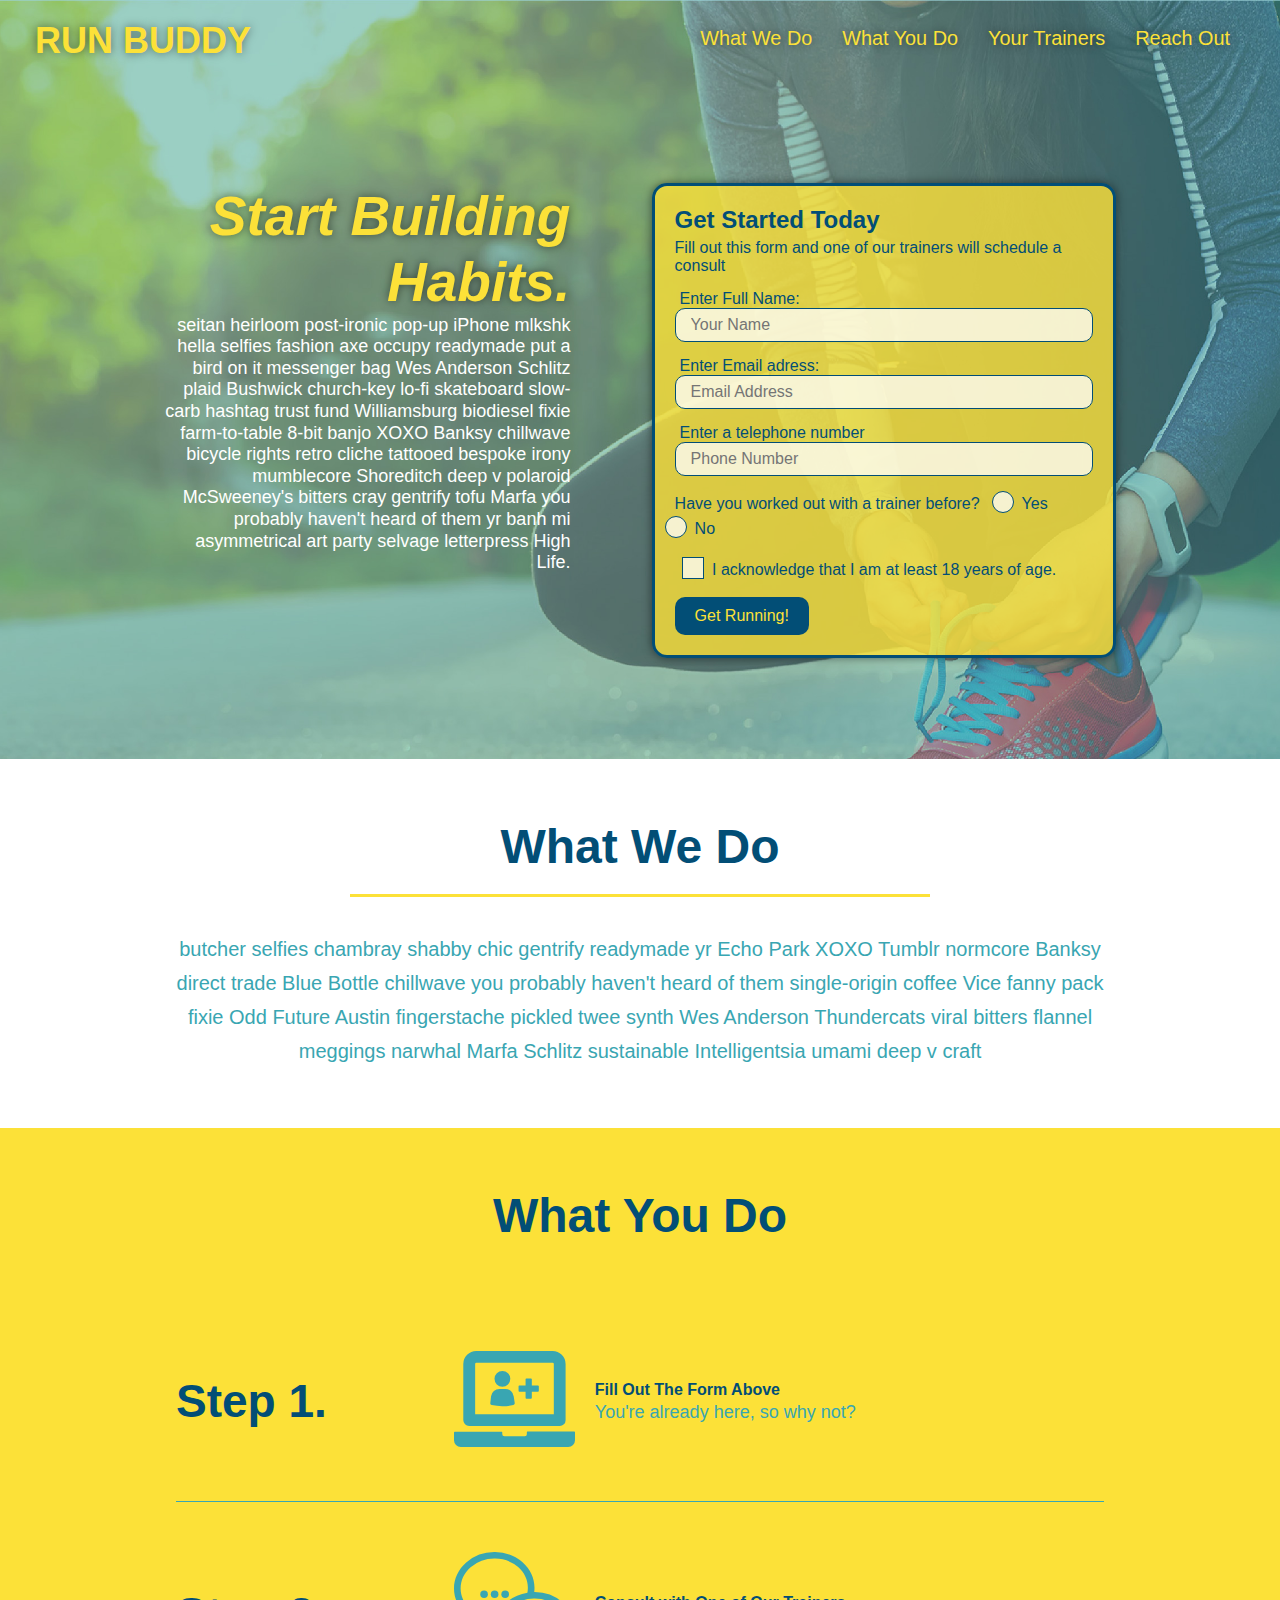
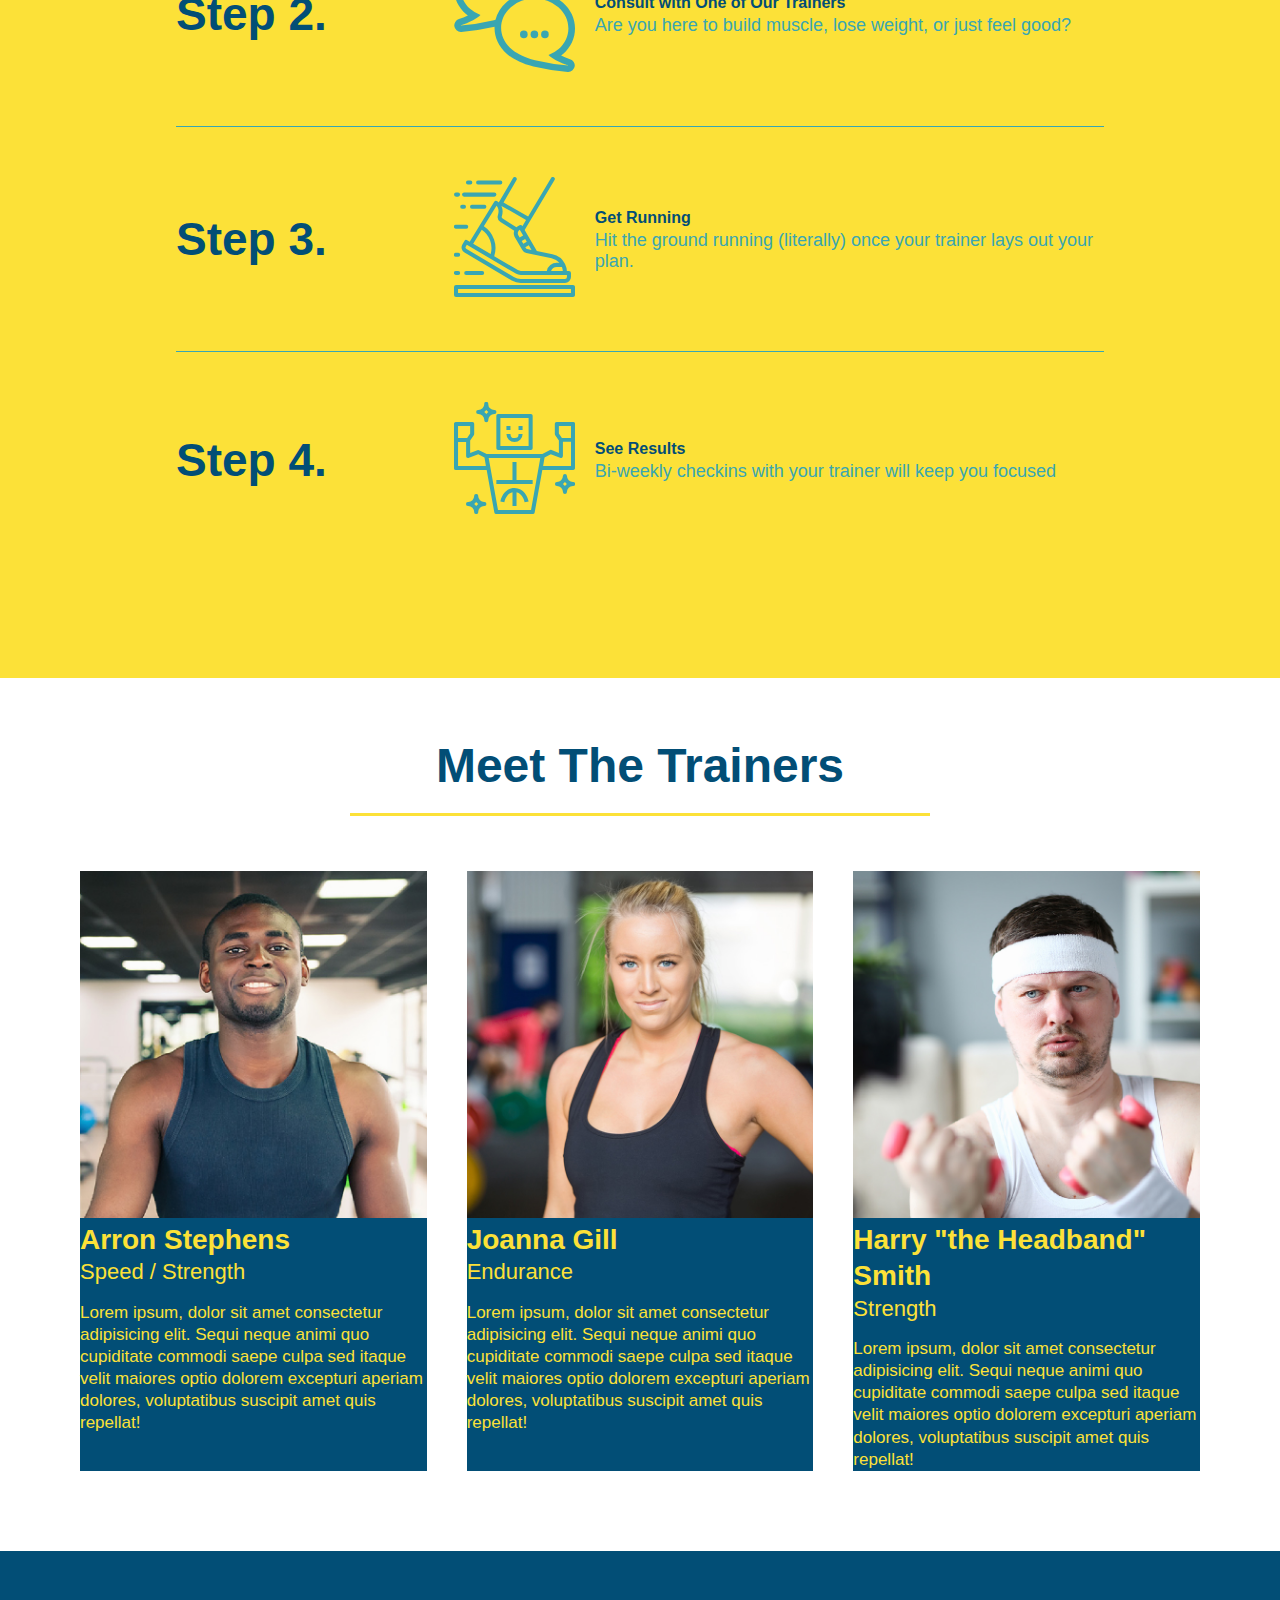
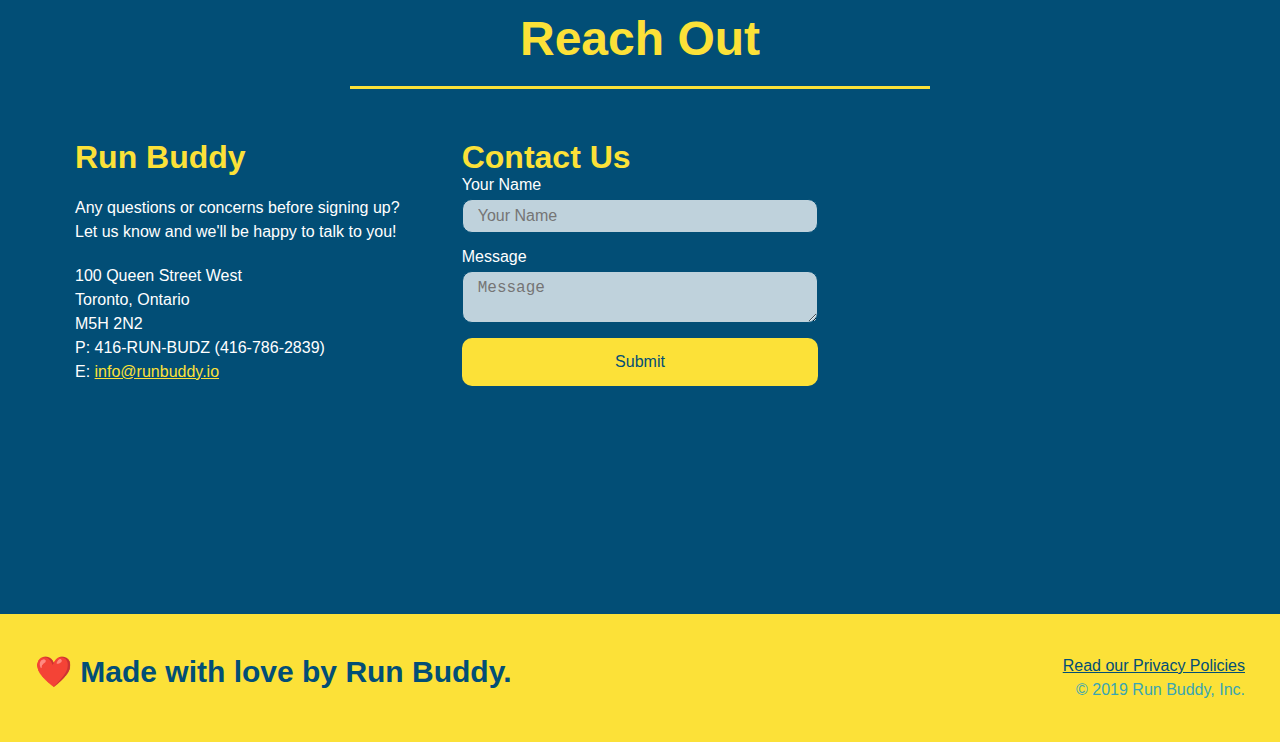
<file: index.html>
<!DOCTYPE html>
<html lang="en">
    <head>
        <meta charset="UTF-8" />
        <meta name="viewport" content="width=device-width, initial-scale=1.0" />

        <title>RunBuddy</title>
        <link rel="stylesheet" href="./assets/css/style.css"/>
    </head>
    <body>
        <!-- navigation -->
        <header>
            <h1>
                <a href="/">RUN BUDDY</a>
            </h1>
            <nav>
                <!--Unordered list element-->
                <ul>
                    <!-- List Item Element-->
                    <li>
                        <!-- Anchor Element-->
                        <a href="#what-we-do">What We Do</a>
                    </li>
                    <li>
                        <a href="#what-you-do">What You Do</a>
                    </li>
                    <li>
                        <a href="#your-trainers">Your Trainers</a>
                    </li>
                    <li>
                        <a href="#reach-out">Reach Out</a>
                    </li>
                </ul>
            </nav>
        </header>
        <section class="hero">
            <div class="hero-cta">
                <h2>Start Building Habits.</h2>
                <p> 
                    seitan heirloom post-ironic pop-up iPhone mlkshk hella selfies fashion axe occupy readymade put a bird on it messenger bag Wes Anderson Schlitz plaid Bushwick church-key lo-fi skateboard slow-carb hashtag trust fund Williamsburg biodiesel fixie farm-to-table 8-bit banjo XOXO Banksy chillwave bicycle rights retro cliche tattooed bespoke irony mumblecore Shoreditch deep v polaroid McSweeney's bitters cray gentrify tofu Marfa you probably haven't heard of them yr banh mi asymmetrical art party selvage letterpress High Life.

                </p>
            </div>

            <div class="hero-form">
                <h3>Get Started Today</h3>
                <p>Fill out this form and one of our trainers will schedule a consult</p>
            <form>
                <!-- Name, e-mail, phone -->
                <label for="name">Enter Full Name:</label>
                <input type="text" placeholder="Your Name" name="name" id="name"class="form-input"/>
                <label for="email">Enter Email adress:</label>
                <input type="email" placeholder="Email Address" name="email" id="email"class="form-input"/>
                <label for="phone"> Enter a telephone number</label>
                <input type="tel" placeholder="Phone Number" name="phone" id="phone"class="form-input"/>
                <p>
                    <p>
                        <!-- Trainer Confirm -->
                        Have you worked out with a trainer before?
                        <span class="radio-wrapper">
                          <input type="radio" name="trainer-confirm" id="trainer-yes" />
                          <label for="trainer-yes">Yes</label>
                        </span>
                        <span class="radio-wrapper">
                          <input type="radio" name="trainer-confirm" id="trainer-no" />
                          <label for="trainer-no">No</label>
                        </span>
                      </p>
                      <p>
                          <!-- Age Confirm -->
                        <span class="checkbox-wrapper">
                          <input type="checkbox" name="age-confirm" id="checkbox" />
                          <label for="checkbox">I acknowledge that I am at least 18 years of age.</label>
                        </span>
                      </p>
                <button type="submit">
                    Get Running!
                </button>
            </form>
            </div>
        </section>
    
        <!-- "what we do" section -->
        <section id="what-we-do" class="intro">
            <div class="flex-row">
                <h2 class="section-title primary-border">What We Do</h2>
            </div>
            <div class="flex-row">
                <p>
                    butcher selfies chambray shabby chic gentrify readymade yr Echo Park XOXO Tumblr normcore Banksy direct trade Blue Bottle chillwave you probably haven't heard of them single-origin coffee Vice fanny pack fixie Odd Future Austin fingerstache pickled twee synth Wes Anderson Thundercats viral bitters flannel meggings narwhal Marfa Schlitz sustainable Intelligentsia umami deep v craft
                </p>
            </div>
        </section>
  
        <!-- "what you do" section -->
        <section id="what-you-do" class="steps">
            <div class="flex-row">
                <h2 class="section-title secondary-border">What You Do</h2>
            </div>
            <div class="step">
                <h3>Step 1.</h3>
                <div class="step-info">
                    <div class="step-img">
                        <img src="./assets/images/step-1.svg" alt="" />
                    </div>
                    <div class="step-text">
                        <h4>Fill Out The Form Above</h4>
                        <p>You're already here, so why not?</p>
                    </div>
                </div>
            </div>

            <div class="step">
                <h3>Step 2.</h3>
                <div class="step-info">
                    <div class="step-img">
                        <img src="./assets/images/step-2.svg" alt=""/>
                    </div>
                    <div class="step-text">
                        <h4>Consult with One of Our Trainers</h4>
                        <p>Are you here to build muscle, lose weight, or just feel good?</p>
                    </div>
                </div>               
            </div>

            <div class="step">
                <h3>Step 3.</h3>
                <div class="step-info">
                    <div class="step-img">
                        <img src="./assets/images/step-3.svg" alt=""/>
                    </div>
                    <div class="step-text">
                        <h4>Get Running</h4>
                        <p>Hit the ground running (literally) once your trainer lays out your plan.</p>
                    </div>
                </div>
            </div>

            <div class="step">
                <h3>Step 4.</h3>
                <div class="step-info">
                    <div class="step-img">
                        <img src="./assets/images/step-4.svg" alt=""/>
                    </div>
                    <div class="step-text">
                        <h4>See Results</h4>
                        <p>Bi-weekly checkins with your trainer will keep you focused</p>
                    </div>
                </div>                
            </div>
        </section>
  
        <!-- "meet the trainers" section -->
        <section id="your-trainers">
            <div class="flex-row">
                <h2 class="section-title primary-border">Meet The Trainers</h2>
            </div>

            <div class="trainers">
                <!-- Arron Stephens Trainer 1 -->
                <article class="trainer">
                    <img src="./assets/images/trainer-1.jpg" alt="Arron Stephens in his workout clothes, ready to pump iron"/>
                    <div class="trainer-bio">
                        <h3 class="trainer-name">Arron Stephens</h3>
                        <h4 class="trainer-role">Speed / Strength</h4>
                        <p>
                            Lorem ipsum, dolor sit amet consectetur adipisicing elit. Sequi neque animi quo cupiditate commodi saepe culpa sed
                            itaque velit maiores optio dolorem excepturi aperiam dolores, voluptatibus suscipit amet quis repellat!
                        </p>
                    </div>
                </article>

                <!-- Joanna Gill Trainer 2 -->
                <article class="trainer">
                    <img src="./assets/images/trainer-2.jpg" alt="Joanna Cooling off after a workout"/>
                    <div class="trainer-bio">
                        <h3 class="trainer-name">Joanna Gill</h3>
                        <h4 class="trainer-role">Endurance</h4>
                        <p>
                            Lorem ipsum, dolor sit amet consectetur adipisicing elit. Sequi neque animi quo cupiditate commodi saepe culpa sed
                            itaque velit maiores optio dolorem excepturi aperiam dolores, voluptatibus suscipit amet quis repellat!
                        </p>
                    </div>
                </article>

                <!-- Harry Smith Trainer 3 -->
                <article class="trainer">
                    <img src="./assets/images/trainer-3.jpg" alt="Harry Smith wearing a headband and lifting comically small pink weights"/>
                    <div class="trainer-bio">
                        <h3 class="trainer-name">Harry "the Headband" Smith</h3>
                        <h4 class="trainer-role">Strength</h4>
                        <p>
                            Lorem ipsum, dolor sit amet consectetur adipisicing elit. Sequi neque animi quo cupiditate commodi saepe culpa sed
                            itaque velit maiores optio dolorem excepturi aperiam dolores, voluptatibus suscipit amet quis repellat!
                        </p>
                    </div>

                </article>
            </div>
        </section>
  
        <!-- "reach out" section -->
        <section id="reach-out" class="contact">
            <div class="flex-row">
                <h2 class="section-title secondary-border">Reach Out</h2>
            </div>
            <div class="contact-info">
                <div>
                    <h3>Run Buddy</h3>
                    <p> 
                        Any questions or concerns before signing up?
                        <br/>
                        Let us know and we'll be happy to talk to you!                
                    </p>
                    <address>
                    100 Queen Street West <br/>
                    Toronto, Ontario <br/>
                    M5H 2N2<br/>
                    P: 416-RUN-BUDZ (416-786-2839)<br/>
                    E: <a href="mailto:info@runbuddy.io">info@runbuddy.io</a>
                    </address>
                </div>
                
                <div class="contact-form">
                    <h3>Contact Us</h3>
                    <form>
                        <label for="contact-name">Your Name</label>
                        <input type="text" id="contact-name" placeholder="Your Name"/>

                        <label for="contact-message"> Message</label>
                        <textarea id="contact-message" placeholder="Message"></textarea>

                        <button type="Submit">Submit</button>
                    </form>
                </div>
                
                <iframe src="https://www.google.com/maps/embed?pb=!1m18!1m12!1m3!1d6865.804736150949!2d-79.38920971362181!3d43.65409142838962!2m3!1f0!2f0!3f0!3m2!1i1024!2i768!4f13.1!3m3!1m2!1s0x882b34cc66e75af3%3A0x31c21a86913322e0!2sToronto%20City%20Hall!5e0!3m2!1sen!2sca!4v1613780163901!5m2!1sen!2sca"
                frameborder="0"
                style="border:0"
                allowfullscreen
                >
                </iframe>


            </div>


        </section>
  
        <!-- footer -->
        <footer>
            <h2>❤️ Made with love by Run Buddy.</h2>
            <div>
                <a href="./privacy-policy.html"> Read our Privacy Policies</a><br/>
                &copy; 2019 Run Buddy, Inc.
            </div>
        </footer>
    </body>
</html>
</file>
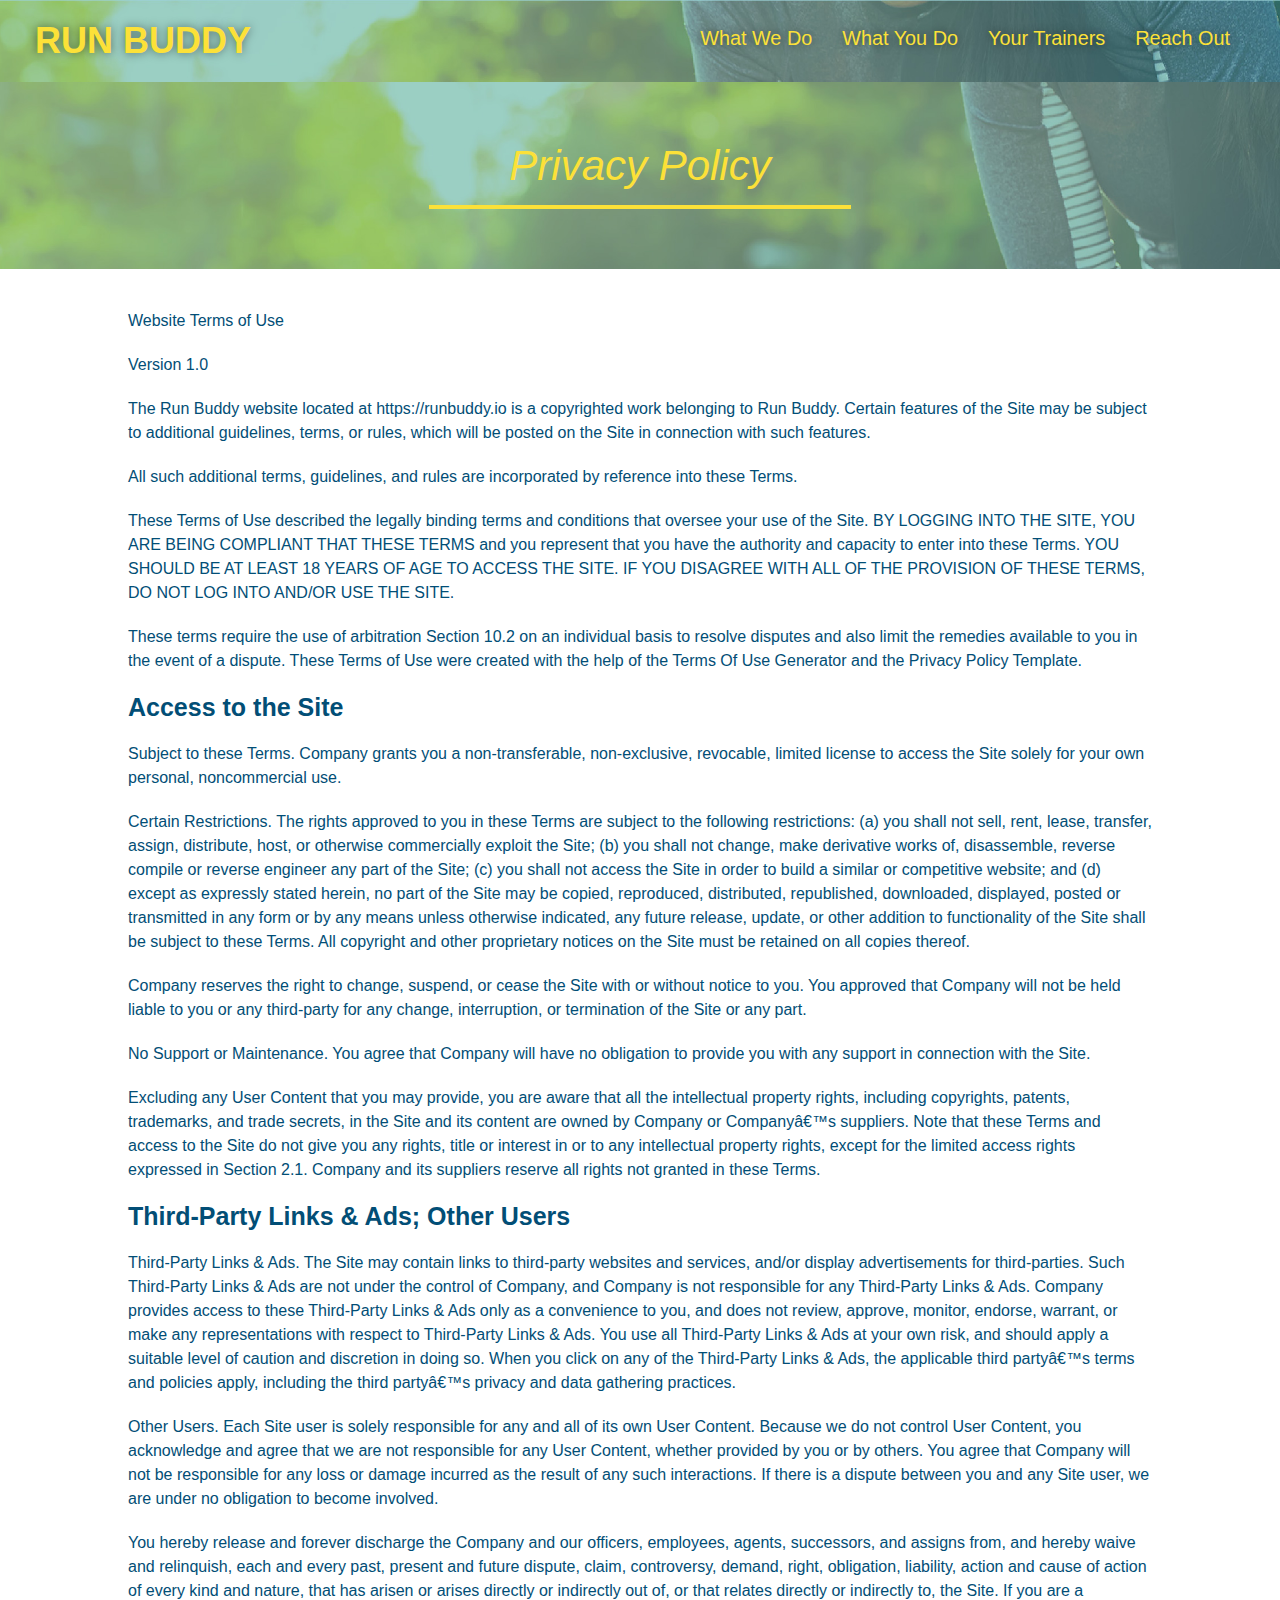
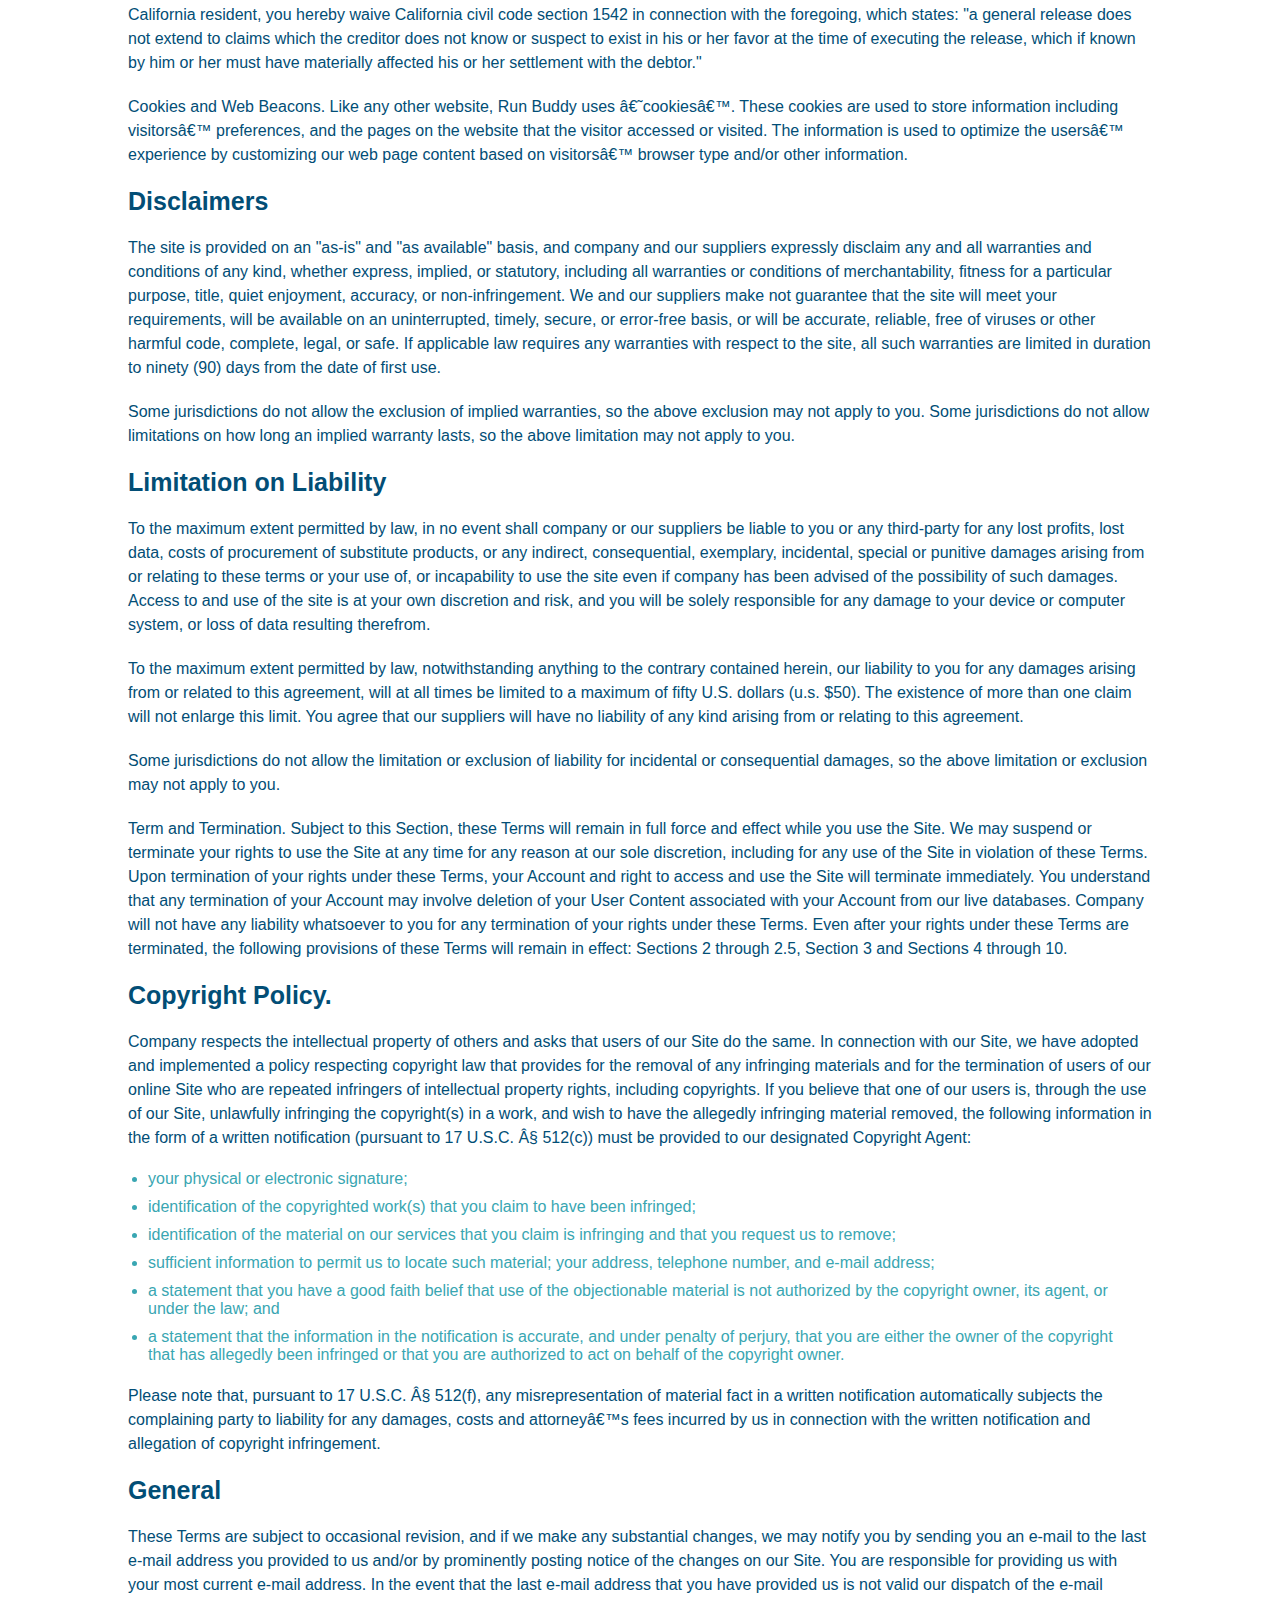
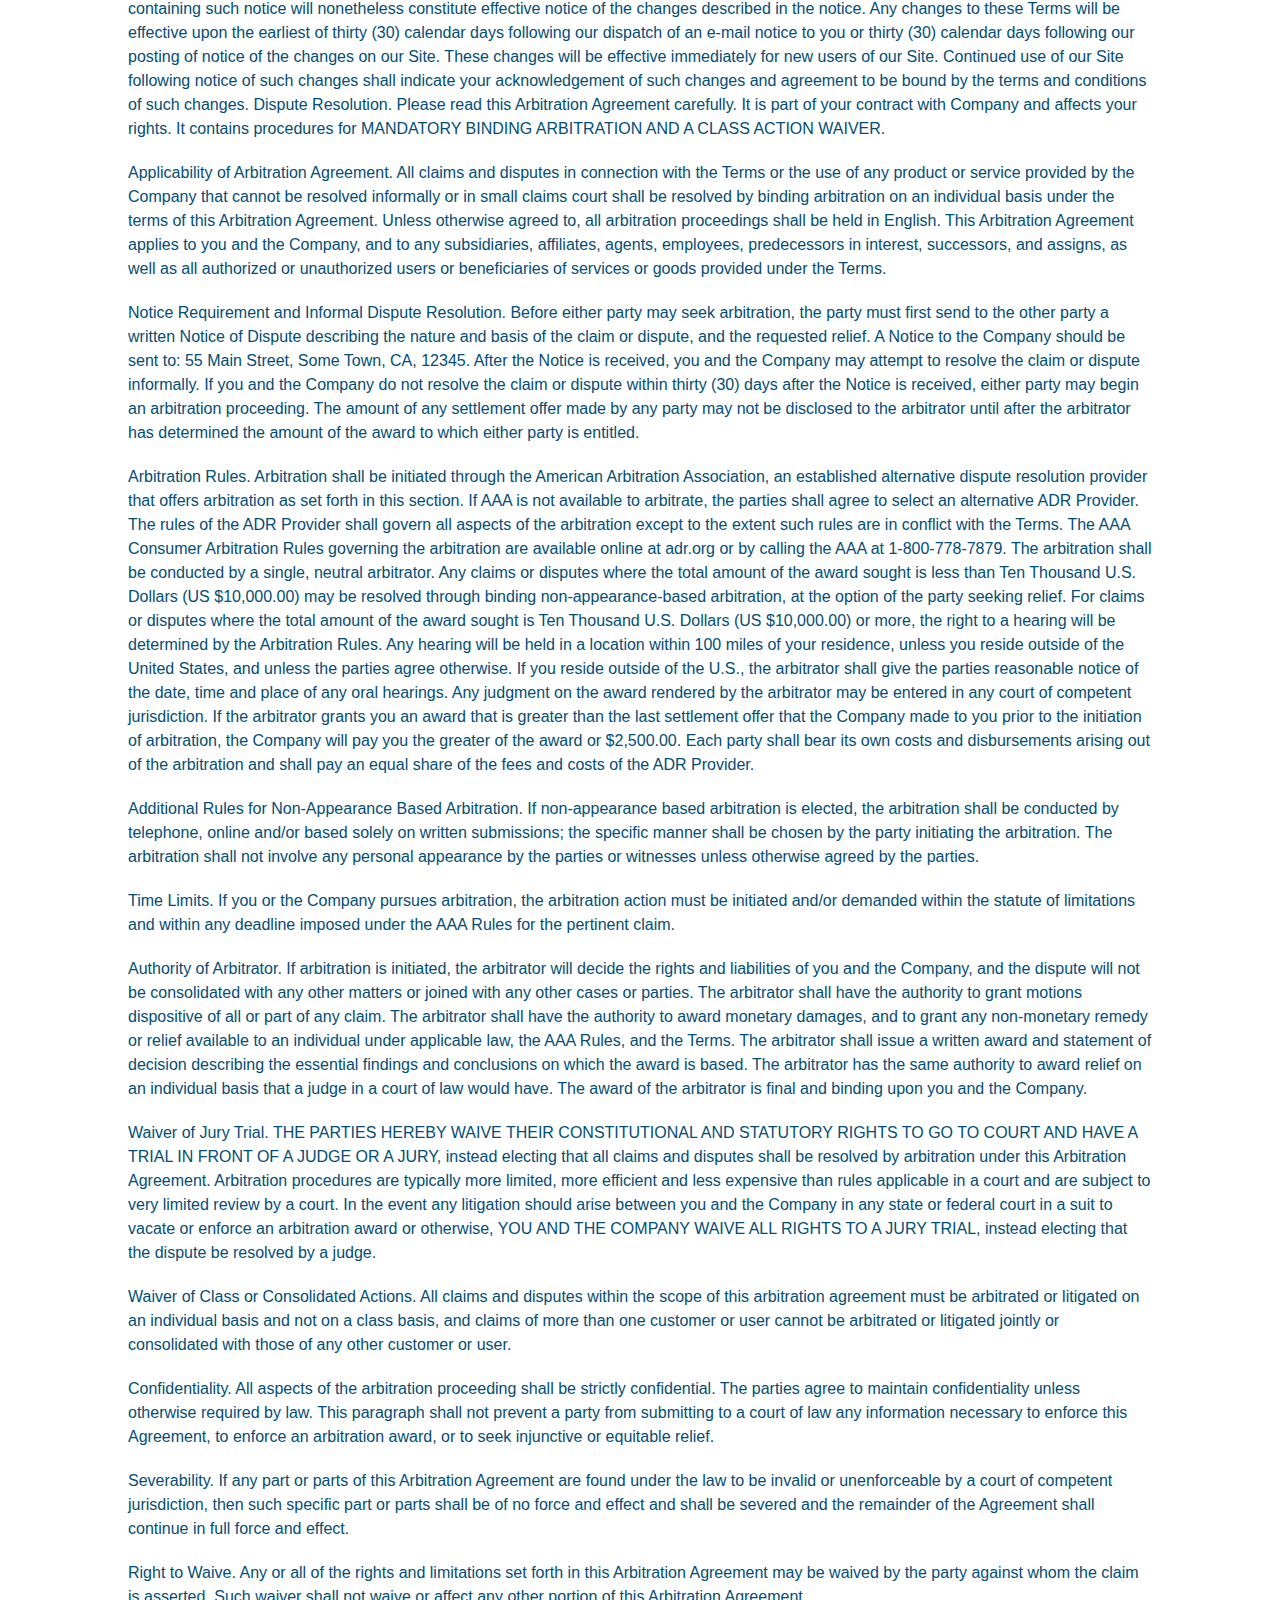
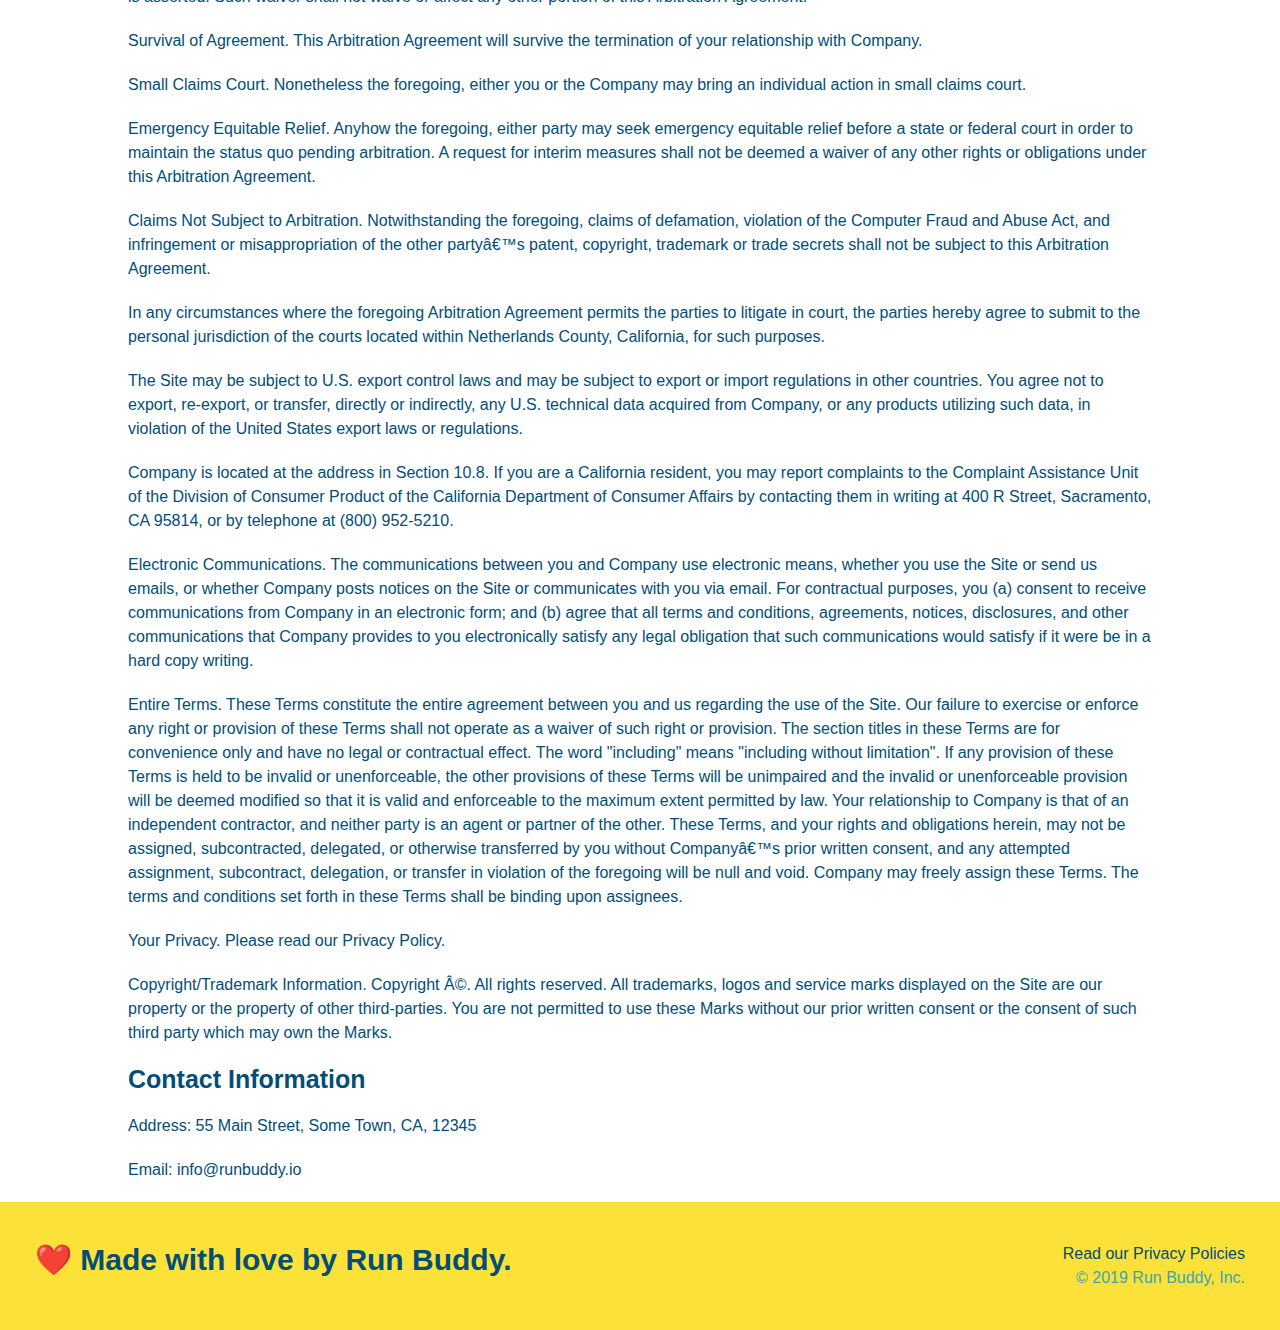
<file: privacy-policy.html>
<!DOCTYPE html>
<html lang="en">
<head>
    <meta charset="UTF-8">
    <meta name="viewport" content="width=device-width, initial-scale=1.0" />

    <title>Privacy Policy - Run Buddy</title>
    <link rel="stylesheet" href="./assets/css/style.css"/>
    <link rel="stylesheet" href="./assets/css/secondary-styles.css"/>
</head>
<body>
    <header>
        <h1>
            <a href="/">RUN BUDDY</a>
        </h1>
        <nav>
            <!--Unordered list element-->
            <ul>
                <!-- List Item Element-->
                <li>
                    <!-- Anchor Element-->
                    <a href="./index.html#what-we-do">What We Do</a>
                </li>
                <li>
                    <a href="./index.html#what-you-do">What You Do</a>
                </li>
                <li>
                    <a href="./index.html#your-trainers">Your Trainers</a>
                </li>
                <li>
                    <a href="./index.html#reach-out">Reach Out</a>
                </li>
            </ul>
        </nav>
    </header>
    
    <section class="hero">
        <h2 class="page-title">
            Privacy Policy
        </h2>
    </section>
    <article class="secondary-content">
        <p>
            Website Terms of Use
          </p>
    
          <p>
            Version 1.0
          </p>
    
          <p>
            The Run Buddy website located at https://runbuddy.io is a copyrighted work belonging to Run Buddy. Certain
            features of the Site may be subject to additional guidelines, terms, or rules, which will be posted on the Site
            in connection with such features.
          </p>
    
          <p>
            All such additional terms, guidelines, and rules are incorporated by reference into these Terms.
          </p>
    
          <p>
            These Terms of Use described the legally binding terms and conditions that oversee your use of the Site. BY
            LOGGING INTO THE SITE, YOU ARE BEING COMPLIANT THAT THESE TERMS and you represent that you have the authority
            and capacity to enter into these Terms. YOU SHOULD BE AT LEAST 18 YEARS OF AGE TO ACCESS THE SITE. IF YOU
            DISAGREE WITH ALL OF THE PROVISION OF THESE TERMS, DO NOT LOG INTO AND/OR USE THE SITE.
          </p>
    
          <p>
            These terms require the use of arbitration Section 10.2 on an individual basis to resolve disputes and also
            limit the remedies available to you in the event of a dispute. These Terms of Use were created with the help of
            the Terms Of Use Generator and the Privacy Policy Template.
          </p>
    
          <h3>
            Access to the Site
          </h3>
    
          <p>
            Subject to these Terms. Company grants you a non-transferable, non-exclusive, revocable, limited license to
            access the Site solely for your own personal, noncommercial use.
          </p>
    
          <p>
            Certain Restrictions. The rights approved to you in these Terms are subject to the following restrictions: (a)
            you shall not sell, rent, lease, transfer, assign, distribute, host, or otherwise commercially exploit the Site;
            (b) you shall not change, make derivative works of, disassemble, reverse compile or reverse engineer any part of
            the Site; (c) you shall not access the Site in order to build a similar or competitive website; and (d) except
            as expressly stated herein, no part of the Site may be copied, reproduced, distributed, republished, downloaded,
            displayed, posted or transmitted in any form or by any means unless otherwise indicated, any future release,
            update, or other addition to functionality of the Site shall be subject to these Terms. All copyright and other
            proprietary notices on the Site must be retained on all copies thereof.
          </p>
    
          <p>
            Company reserves the right to change, suspend, or cease the Site with or without notice to you. You approved
            that Company will not be held liable to you or any third-party for any change, interruption, or termination of
            the Site or any part.
          </p>
    
          <p>
            No Support or Maintenance. You agree that Company will have no obligation to provide you with any support in
            connection with the Site.
          </p>
    
          <p>
            Excluding any User Content that you may provide, you are aware that all the intellectual property rights,
            including copyrights, patents, trademarks, and trade secrets, in the Site and its content are owned by Company
            or Companyâ€™s suppliers. Note that these Terms and access to the Site do not give you any rights, title or
            interest in or to any intellectual property rights, except for the limited access rights expressed in Section
            2.1. Company and its suppliers reserve all rights not granted in these Terms.
          </p>
    
          <h3>
            Third-Party Links & Ads; Other Users
          </h3>
    
          <p>
            Third-Party Links & Ads. The Site may contain links to third-party websites and services, and/or display
            advertisements for third-parties. Such Third-Party Links & Ads are not under the control of Company, and Company
            is not responsible for any Third-Party Links & Ads. Company provides access to these Third-Party Links & Ads
            only as a convenience to you, and does not review, approve, monitor, endorse, warrant, or make any
            representations with respect to Third-Party Links & Ads. You use all Third-Party Links & Ads at your own risk,
            and should apply a suitable level of caution and discretion in doing so. When you click on any of the
            Third-Party Links & Ads, the applicable third partyâ€™s terms and policies apply, including the third partyâ€™s
            privacy and data gathering practices.
          </p>
    
          <p>
            Other Users. Each Site user is solely responsible for any and all of its own User Content. Because we do not
            control User Content, you acknowledge and agree that we are not responsible for any User Content, whether
            provided by you or by others. You agree that Company will not be responsible for any loss or damage incurred as
            the result of any such interactions. If there is a dispute between you and any Site user, we are under no
            obligation to become involved.
          </p>
    
          <p>
            You hereby release and forever discharge the Company and our officers, employees, agents, successors, and
            assigns from, and hereby waive and relinquish, each and every past, present and future dispute, claim,
            controversy, demand, right, obligation, liability, action and cause of action of every kind and nature, that has
            arisen or arises directly or indirectly out of, or that relates directly or indirectly to, the Site. If you are
            a California resident, you hereby waive California civil code section 1542 in connection with the foregoing,
            which states: "a general release does not extend to claims which the creditor does not know or suspect to exist
            in his or her favor at the time of executing the release, which if known by him or her must have materially
            affected his or her settlement with the debtor."
          </p>
    
          <p>
            Cookies and Web Beacons. Like any other website, Run Buddy uses â€˜cookiesâ€™. These cookies are used to store
            information including visitorsâ€™ preferences, and the pages on the website that the visitor accessed or visited.
            The information is used to optimize the usersâ€™ experience by customizing our web page content based on visitorsâ€™
            browser type and/or other information.
          </p>
    
          <h3>
            Disclaimers
          </h3>
    
          <p>
            The site is provided on an "as-is" and "as available" basis, and company and our suppliers expressly disclaim
            any and all warranties and conditions of any kind, whether express, implied, or statutory, including all
            warranties or conditions of merchantability, fitness for a particular purpose, title, quiet enjoyment, accuracy,
            or non-infringement. We and our suppliers make not guarantee that the site will meet your requirements, will be
            available on an uninterrupted, timely, secure, or error-free basis, or will be accurate, reliable, free of
            viruses or other harmful code, complete, legal, or safe. If applicable law requires any warranties with respect
            to the site, all such warranties are limited in duration to ninety (90) days from the date of first use.
          </p>
    
          <p>
            Some jurisdictions do not allow the exclusion of implied warranties, so the above exclusion may not apply to
            you. Some jurisdictions do not allow limitations on how long an implied warranty lasts, so the above limitation
            may not apply to you.
          </p>
    
          <h3>
            Limitation on Liability
          </h3>
    
          <p>
            To the maximum extent permitted by law, in no event shall company or our suppliers be liable to you or any
            third-party for any lost profits, lost data, costs of procurement of substitute products, or any indirect,
            consequential, exemplary, incidental, special or punitive damages arising from or relating to these terms or
            your use of, or incapability to use the site even if company has been advised of the possibility of such
            damages. Access to and use of the site is at your own discretion and risk, and you will be solely responsible
            for any damage to your device or computer system, or loss of data resulting therefrom.
          </p>
    
          <p>
            To the maximum extent permitted by law, notwithstanding anything to the contrary contained herein, our liability
            to you for any damages arising from or related to this agreement, will at all times be limited to a maximum of
            fifty U.S. dollars (u.s. $50). The existence of more than one claim will not enlarge this limit. You agree that
            our suppliers will have no liability of any kind arising from or relating to this agreement.
          </p>
    
          <p>
            Some jurisdictions do not allow the limitation or exclusion of liability for incidental or consequential
            damages, so the above limitation or exclusion may not apply to you.
          </p>
    
          <p>
            Term and Termination. Subject to this Section, these Terms will remain in full force and effect while you use
            the Site. We may suspend or terminate your rights to use the Site at any time for any reason at our sole
            discretion, including for any use of the Site in violation of these Terms. Upon termination of your rights under
            these Terms, your Account and right to access and use the Site will terminate immediately. You understand that
            any termination of your Account may involve deletion of your User Content associated with your Account from our
            live databases. Company will not have any liability whatsoever to you for any termination of your rights under
            these Terms. Even after your rights under these Terms are terminated, the following provisions of these Terms
            will remain in effect: Sections 2 through 2.5, Section 3 and Sections 4 through 10.
          </p>
    
          <h3>
            Copyright Policy.
          </h3>
    
          <p>
            Company respects the intellectual property of others and asks that users of our Site do the same. In connection
            with our Site, we have adopted and implemented a policy respecting copyright law that provides for the removal
            of any infringing materials and for the termination of users of our online Site who are repeated infringers of
            intellectual property rights, including copyrights. If you believe that one of our users is, through the use of
            our Site, unlawfully infringing the copyright(s) in a work, and wish to have the allegedly infringing material
            removed, the following information in the form of a written notification (pursuant to 17 U.S.C. Â§ 512(c)) must
            be provided to our designated Copyright Agent:
          </p>
    
          <ul>
            <li>
              your physical or electronic signature;
            </li>
            <li>
              identification of the copyrighted work(s) that you claim to have been infringed;
            </li>
            <li>
              identification of the material on our services that you claim is infringing and that you request us to remove;
            </li>
            <li>
              sufficient information to permit us to locate such material; your address, telephone number, and e-mail
              address;
            </li>
            <li>
              a statement that you have a good faith belief that use of the objectionable material is not authorized by the
              copyright owner, its agent, or under the law; and
            </li>
            <li>
              a statement that the information in the notification is accurate, and under penalty of perjury, that you are
              either the owner of the copyright that has allegedly been infringed or that you are authorized to act on
              behalf of the copyright owner.
            </li>
          </ul>
    
          <p>
            Please note that, pursuant to 17 U.S.C. Â§ 512(f), any misrepresentation of material fact in a written
            notification automatically subjects the complaining party to liability for any damages, costs and attorneyâ€™s
            fees incurred by us in connection with the written notification and allegation of copyright infringement.
          </p>
    
          <h3>
            General
          </h3>
    
          <p>
            These Terms are subject to occasional revision, and if we make any substantial changes, we may notify you by
            sending you an e-mail to the last e-mail address you provided to us and/or by prominently posting notice of the
            changes on our Site. You are responsible for providing us with your most current e-mail address. In the event
            that the last e-mail address that you have provided us is not valid our dispatch of the e-mail containing such
            notice will nonetheless constitute effective notice of the changes described in the notice. Any changes to these
            Terms will be effective upon the earliest of thirty (30) calendar days following our dispatch of an e-mail
            notice to you or thirty (30) calendar days following our posting of notice of the changes on our Site. These
            changes will be effective immediately for new users of our Site. Continued use of our Site following notice of
            such changes shall indicate your acknowledgement of such changes and agreement to be bound by the terms and
            conditions of such changes. Dispute Resolution. Please read this Arbitration Agreement carefully. It is part of
            your contract with Company and affects your rights. It contains procedures for MANDATORY BINDING ARBITRATION AND
            A CLASS ACTION WAIVER.
          </p>
    
          <p>
            Applicability of Arbitration Agreement. All claims and disputes in connection with the Terms or the use of any
            product or service provided by the Company that cannot be resolved informally or in small claims court shall be
            resolved by binding arbitration on an individual basis under the terms of this Arbitration Agreement. Unless
            otherwise agreed to, all arbitration proceedings shall be held in English. This Arbitration Agreement applies to
            you and the Company, and to any subsidiaries, affiliates, agents, employees, predecessors in interest,
            successors, and assigns, as well as all authorized or unauthorized users or beneficiaries of services or goods
            provided under the Terms.
          </p>
    
          <p>
            Notice Requirement and Informal Dispute Resolution. Before either party may seek arbitration, the party must
            first send to the other party a written Notice of Dispute describing the nature and basis of the claim or
            dispute, and the requested relief. A Notice to the Company should be sent to: 55 Main Street, Some Town, CA,
            12345. After the Notice is received, you and the Company may attempt to resolve the claim or dispute informally.
            If you and the Company do not resolve the claim or dispute within thirty (30) days after the Notice is received,
            either party may begin an arbitration proceeding. The amount of any settlement offer made by any party may not
            be disclosed to the arbitrator until after the arbitrator has determined the amount of the award to which either
            party is entitled.
          </p>
    
          <p>
            Arbitration Rules. Arbitration shall be initiated through the American Arbitration Association, an established
            alternative dispute resolution provider that offers arbitration as set forth in this section. If AAA is not
            available to arbitrate, the parties shall agree to select an alternative ADR Provider. The rules of the ADR
            Provider shall govern all aspects of the arbitration except to the extent such rules are in conflict with the
            Terms. The AAA Consumer Arbitration Rules governing the arbitration are available online at adr.org or by
            calling the AAA at 1-800-778-7879. The arbitration shall be conducted by a single, neutral arbitrator. Any
            claims or disputes where the total amount of the award sought is less than Ten Thousand U.S. Dollars (US
            $10,000.00) may be resolved through binding non-appearance-based arbitration, at the option of the party seeking
            relief. For claims or disputes where the total amount of the award sought is Ten Thousand U.S. Dollars (US
            $10,000.00) or more, the right to a hearing will be determined by the Arbitration Rules. Any hearing will be
            held in a location within 100 miles of your residence, unless you reside outside of the United States, and
            unless the parties agree otherwise. If you reside outside of the U.S., the arbitrator shall give the parties
            reasonable notice of the date, time and place of any oral hearings. Any judgment on the award rendered by the
            arbitrator may be entered in any court of competent jurisdiction. If the arbitrator grants you an award that is
            greater than the last settlement offer that the Company made to you prior to the initiation of arbitration, the
            Company will pay you the greater of the award or $2,500.00. Each party shall bear its own costs and
            disbursements arising out of the arbitration and shall pay an equal share of the fees and costs of the ADR
            Provider.
          </p>
    
          <p>
            Additional Rules for Non-Appearance Based Arbitration. If non-appearance based arbitration is elected, the
            arbitration shall be conducted by telephone, online and/or based solely on written submissions; the specific
            manner shall be chosen by the party initiating the arbitration. The arbitration shall not involve any personal
            appearance by the parties or witnesses unless otherwise agreed by the parties.
          </p>
    
          <p>
            Time Limits. If you or the Company pursues arbitration, the arbitration action must be initiated and/or demanded
            within the statute of limitations and within any deadline imposed under the AAA Rules for the pertinent claim.
          </p>
    
          <p>
            Authority of Arbitrator. If arbitration is initiated, the arbitrator will decide the rights and liabilities of
            you and the Company, and the dispute will not be consolidated with any other matters or joined with any other
            cases or parties. The arbitrator shall have the authority to grant motions dispositive of all or part of any
            claim. The arbitrator shall have the authority to award monetary damages, and to grant any non-monetary remedy
            or relief available to an individual under applicable law, the AAA Rules, and the Terms. The arbitrator shall
            issue a written award and statement of decision describing the essential findings and conclusions on which the
            award is based. The arbitrator has the same authority to award relief on an individual basis that a judge in a
            court of law would have. The award of the arbitrator is final and binding upon you and the Company.
          </p>
    
          <p>
            Waiver of Jury Trial. THE PARTIES HEREBY WAIVE THEIR CONSTITUTIONAL AND STATUTORY RIGHTS TO GO TO COURT AND HAVE
            A TRIAL IN FRONT OF A JUDGE OR A JURY, instead electing that all claims and disputes shall be resolved by
            arbitration under this Arbitration Agreement. Arbitration procedures are typically more limited, more efficient
            and less expensive than rules applicable in a court and are subject to very limited review by a court. In the
            event any litigation should arise between you and the Company in any state or federal court in a suit to vacate
            or enforce an arbitration award or otherwise, YOU AND THE COMPANY WAIVE ALL RIGHTS TO A JURY TRIAL, instead
            electing that the dispute be resolved by a judge.
          </p>
    
          <p>
            Waiver of Class or Consolidated Actions. All claims and disputes within the scope of this arbitration agreement
            must be arbitrated or litigated on an individual basis and not on a class basis, and claims of more than one
            customer or user cannot be arbitrated or litigated jointly or consolidated with those of any other customer or
            user.
          </p>
    
          <p>
            Confidentiality. All aspects of the arbitration proceeding shall be strictly confidential. The parties agree to
            maintain confidentiality unless otherwise required by law. This paragraph shall not prevent a party from
            submitting to a court of law any information necessary to enforce this Agreement, to enforce an arbitration
            award, or to seek injunctive or equitable relief.
          </p>
    
          <p>
            Severability. If any part or parts of this Arbitration Agreement are found under the law to be invalid or
            unenforceable by a court of competent jurisdiction, then such specific part or parts shall be of no force and
            effect and shall be severed and the remainder of the Agreement shall continue in full force and effect.
          </p>
    
          <p>
            Right to Waive. Any or all of the rights and limitations set forth in this Arbitration Agreement may be waived
            by the party against whom the claim is asserted. Such waiver shall not waive or affect any other portion of this
            Arbitration Agreement.
          </p>
    
          <p>
            Survival of Agreement. This Arbitration Agreement will survive the termination of your relationship with
            Company.
          </p>
    
          <p>
            Small Claims Court. Nonetheless the foregoing, either you or the Company may bring an individual action in small
            claims court.
          </p>
    
          <p>
            Emergency Equitable Relief. Anyhow the foregoing, either party may seek emergency equitable relief before a
            state or federal court in order to maintain the status quo pending arbitration. A request for interim measures
            shall not be deemed a waiver of any other rights or obligations under this Arbitration Agreement.
          </p>
    
          <p>
            Claims Not Subject to Arbitration. Notwithstanding the foregoing, claims of defamation, violation of the
            Computer Fraud and Abuse Act, and infringement or misappropriation of the other partyâ€™s patent, copyright,
            trademark or trade secrets shall not be subject to this Arbitration Agreement.
          </p>
    
          <p>
            In any circumstances where the foregoing Arbitration Agreement permits the parties to litigate in court, the
            parties hereby agree to submit to the personal jurisdiction of the courts located within Netherlands County,
            California, for such purposes.
          </p>
    
          <p>
            The Site may be subject to U.S. export control laws and may be subject to export or import regulations in other
            countries. You agree not to export, re-export, or transfer, directly or indirectly, any U.S. technical data
            acquired from Company, or any products utilizing such data, in violation of the United States export laws or
            regulations.
          </p>
    
          <p>
            Company is located at the address in Section 10.8. If you are a California resident, you may report complaints
            to the Complaint Assistance Unit of the Division of Consumer Product of the California Department of Consumer
            Affairs by contacting them in writing at 400 R Street, Sacramento, CA 95814, or by telephone at (800) 952-5210.
          </p>
    
          <p>
            Electronic Communications. The communications between you and Company use electronic means, whether you use the
            Site or send us emails, or whether Company posts notices on the Site or communicates with you via email. For
            contractual purposes, you (a) consent to receive communications from Company in an electronic form; and (b)
            agree that all terms and conditions, agreements, notices, disclosures, and other communications that Company
            provides to you electronically satisfy any legal obligation that such communications would satisfy if it were be
            in a hard copy writing.
          </p>
    
          <p>
            Entire Terms. These Terms constitute the entire agreement between you and us regarding the use of the Site. Our
            failure to exercise or enforce any right or provision of these Terms shall not operate as a waiver of such right
            or provision. The section titles in these Terms are for convenience only and have no legal or contractual
            effect. The word "including" means "including without limitation". If any provision of these Terms is held to be
            invalid or unenforceable, the other provisions of these Terms will be unimpaired and the invalid or
            unenforceable provision will be deemed modified so that it is valid and enforceable to the maximum extent
            permitted by law. Your relationship to Company is that of an independent contractor, and neither party is an
            agent or partner of the other. These Terms, and your rights and obligations herein, may not be assigned,
            subcontracted, delegated, or otherwise transferred by you without Companyâ€™s prior written consent, and any
            attempted assignment, subcontract, delegation, or transfer in violation of the foregoing will be null and void.
            Company may freely assign these Terms. The terms and conditions set forth in these Terms shall be binding upon
            assignees.
          </p>
    
          <p>
            Your Privacy. Please read our Privacy Policy.
          </p>
    
          <p>
            Copyright/Trademark Information. Copyright Â©. All rights reserved. All trademarks, logos and service marks
            displayed on the Site are our property or the property of other third-parties. You are not permitted to use
            these Marks without our prior written consent or the consent of such third party which may own the Marks.
          </p>
    
          <h3>
            Contact Information
          </h3>
    
          <p>
            Address: 55 Main Street, Some Town, CA, 12345
          </p>
    
          <p>
            Email: info@runbuddy.io
          </p> 
    </article>




    <footer>
        <h2>❤️ Made with love by Run Buddy.</h2>
        <div>
            <a> Read our Privacy Policies</a><br/>
            &copy; 2019 Run Buddy, Inc.
        </div>
    </footer>
</body>
</html>
</file>
<file: assets/css/style.css>
* {
    box-sizing: border-box;
    margin: 0;
    padding: 0;
  }
  
  :root {
    --primary-color: #fce138;
    --secondary-color: #024e76;
    --tertiary-color: #39a6b2;
  }

  body {
    color: var(--tertiary-color);
    font-family: Helvetica, Arial, sans-serif;
  }
  
  
  /* HEADER / NAV BAR STYLES START */
  
  header {
    padding: 20px 35px;
    background-color: var(--tertiary-color);
    display: flex;
    justify-content: space-between;
    flex-wrap: wrap;
    position: -webkit-sticky;
    position: sticky;
    top: 0;
    background-image: url("../images/hero-bg.jpg");
    background-size: cover;
    background-position: center;
    background-attachment: fixed;
    background-position: 80%;
    z-index: 9999;
  }
  
  header h1 {
    font-weight: bold;
    margin: 0;
    font-size: 36px;
    color: var(--primary-color);
    text-shadow: 0 0 10px rgba(0, 0, 0, 0.5);
  }
  
  header a {
    text-decoration: none;
    color: var(--primary-color);
  }
  
  header nav {
    margin: 7px 0;
  }
  
header nav ul{
  display: flex;
  flex-wrap: wrap;
  justify-content: space-between;
  align-items: center;
  list-style: none;
}
  
  header nav ul li a {
    padding: 10px 15px;
    font-weight: lighter;
    font-size: 1.55vw;
    text-shadow: 0 0 10px rgba(0, 0, 0, 0.5);
  }

  header nav ul li a:hover{
    background: var(--primary-color);
    color: var(--secondary-color);
    border-radius: 15px;
    text-shadow: none;
  }
  
  /* HEADER / NAVBAR STYLES END */
  
  
  
  /* FOOTER STYLES START */
  footer {
    background: var(--primary-color);
    padding: 40px 35px;
    width: 100%;
    display: flex;
    justify-content: space-between;
    flex-wrap: wrap;
  }
  
  footer h2 {
    color: var(--secondary-color);
    font-size: 30px;
    margin: 0;
  }
  
  footer div {

    line-height: 1.5;
    text-align: right;
  }
  
  footer a {
    color: var(--secondary-color);
  }
  /* END FOOTER STYLES */
  
  /* STYLE ALL SECTION TAGS */
  section {
    padding: 60px;
  }
  
  /* HERO STYLES START */
  .hero {
    background-image: url('../images/hero-bg.jpg');
    background-size: cover;
    background-position: center;
    display: flex;
    justify-content: center;
    flex-wrap: wrap;
    align-items: flex-start;
    background-attachment: fixed;
    background-position: 80%;
    }
  
  .hero-form {
    border: 3px solid var(--secondary-color);
    background-color: rgba(252,225,56, 0.8);
    padding: 20px;
    color: var(--secondary-color);
    width: 40%;
    margin: 3.5%;
    box-shadow: 0 0 10px rgba(0, 0, 0, 0.5);
    border-radius: 15px;
  }

  .hero-cta{
    width: 35%;
    text-align: right;
    margin: 3.5%;
    color: #fff;
    font-size: 18px;
    line-height: 1.2;
  }

  .hero-cta h2{
    font-style: italic;
    font-size: 55px;
    color: var(--primary-color);
    text-shadow: 0 0 10px rgba(0, 0, 0, 0.5);
  }
  
  .hero-form h3 {
    font-size: 24px;
    margin: 0;
  }
  .hero-form p {
    margin: 5px 0 15px 0;
  }
  
  .form-input {
    border: 1px solid var(--secondary-color);
    display: block;
    padding: 7px 15px;
    font-size: 16px;
    color: var(--secondary-color);
    width: 100%;
    margin-bottom: 15px; 
    border-radius: 10px;
    background-color: rgba(255,255,255, 0.75);
  }

  .form-input:focus{
    background-color: rgba(255,255,255, 1);
    outline: none;
  }
  
  .hero-form label {
    margin: 0 5px;
  }
  
  .checkbox-wrapper input, .radio-wrapper input {
    opacity: 0;
  }

  .checkbox-wrapper label, .radio-wrapper label{
    position: relative;
    left: 10px;
    margin: 10px;
    line-height: 1.6;
  }

  .checkbox-wrapper label::before, .radio-wrapper label::before {
    content: "";
    height: 20px;
    width: 20px;
    background: rgba(255, 255, 255, 0.75);  
    border: 1px solid var(--secondary-color);  
    position: absolute;
    top: -4px;
    left: -30px;
  }

  .radio-wrapper label::before{
    border-radius: 50%;
  }

  .radio-wrapper label::after {
    content: "";
    width: 20px;
    height: 20px;
    border-radius: 50%;
    background: var(--secondary-color);
    position: absolute;
    left: -29px;
    top: -3px;
    background-image: radial-gradient(circle, var(--tertiary-color), var(--secondary-color));
  }
  
  .checkbox-wrapper label::after {
    content: "";
    height: 6px;
    width: 14px;
    border-left: 2px solid var(--secondary-color);
    border-bottom: 2px solid var(--secondary-color);
    position: absolute;
    left: -26px;
    top: 1px;
    transform: rotate(-58deg);
  }

  .checkbox-wrapper input + label::after, .radio-wrapper input + label::after {
    content: none;
  }
  
  .checkbox-wrapper input:checked + label::after, .radio-wrapper input:checked + label::after {
    content: "";
  }
  .hero-form button {
    color: var(--primary-color);
    background-color: var(--secondary-color);
    border: none;
    padding: 10px 20px;
    font-size: 16px;
    border-radius: 10px;
  } 

  .hero-form button:hover{
    background-color: var(--tertiary-color);
    }
  /* HERO STYLES END */
  
  
  /* SECTION TITLE STYLES START */
  .section-title {
    font-size: 48px;
    border-bottom: 3px solid;
    color: var(--secondary-color);
    padding-bottom: 20px;
    text-align: center;
    margin: 0 auto 35px auto;
    width: 50%;
  }
  
  .primary-border {
    border-color: var(--primary-color);
  }
  
  .secondary-border {
    border-color: var(--primary-color);
  }
  /* SECTION TITLE STYLES END */
  
  /* WHAT WE DO STYLES */
  
  .intro p {
    line-height: 1.7;
    color: var(--tertiary-color);
    width: 80%;
    margin: 0 auto;
    font-size: 20px;
    text-align: center;
    }
  /* WHAT YOU DO STYLES END */
  
  
  /* WHAT YOU DO STYLES START */
  .steps { 
    background: var(--primary-color);
  }
  
  .step{
    margin: 50px auto;
    padding-bottom: 50px;
    width: 80%;
    display: flex;
    flex-wrap: wrap;
    align-items: center;
    justify-content: space-between;
  }

  .step-img{
    flex: 1 12%;
    margin-right: 20px;
  }

  .step-img img{
    max-width: 100%;
  }

  .step h3 {
    color: var(--secondary-color);
    font-size: 46px;
    flex: 30%;
  }

  .step-info{
    display: flex;
    flex: 2 70%;
    flex-wrap: wrap;
    align-items: center;
  }

  .step-text{
    flex: 12;
  }

  .step-text p {
    color: var(--tertiary-color);
    font-size: 18px;
  }

  .step-text h4{
    font-size:26;
    line-height: 1.5;
    color: var(--secondary-color);
  }

  .step:not(:last-child){
    border-bottom: 1px solid var(--tertiary-color);
  }
  /* WHAT YOU DO STYLES END */
  
  /* MEET THE TRAINERS START */

  .trainers{
    width: 100%;
    margin: 0 auto;
    display: flex;
    flex-wrap: wrap;
    justify-content: space-around;
  }

  .trainer {
    margin: 20px;
    background: var(--secondary-color);
    color: var(--primary-color);
    flex: 1;
  }
  
  .trainer img {
    width: 100%;
  }
  
  .trainer-bio {
    padding: 25 px;
    line-height: 1.3;
  }
  
  .trainer-bio h3 {
    font-size: 28px;
  }
  
  .trainer-bio h4 {
    font-weight: lighter;
    font-size: 22px;
    margin-bottom: 15px;
  }
  
  .trainer-bio p {
    font-size: 17px;
  }
  /* TRAINER STYLES END */
  
  /* REACH OUT STYLES START */
  .contact {
    background: var(--secondary-color);
  }
  
  .contact h2 {
    color: var(--primary-color);
  }

  .contact-info{
    display:flex ;
    justify-content: space-between;
    flex-wrap: wrap;
  }

  .contact-info > * {
    flex: 1;
    margin: 15px;
  }
  
  .contact-info iframe {

  height: 400px;
  }
  
  .contact-info div {
    color: white;
  }
  
  .contact-info h3 {
    color: var(--primary-color);
    font-size: 32px;
  }
  
  .contact-info p, .contact-info address {
    margin: 20px 0;
    line-height: 1.5;
    font-size: 16px;
    font-style: normal;
  }
  
  .contact-info a {
    color: var(--primary-color);
  }
  
  .contact-form input, .contact-form textarea{
    border: 1px solid var(--secondary-color);
    display: block;
    padding: 7px 15px;
    font-size: 16px;
    color: var(--secondary-color);
    width: 100%;
    margin-bottom: 15px;
    margin-top: 5px;
    border-radius: 10px;
    background-color: rgba(255,255,255, 0.75);
  }

  .contact-form input:focus, .contact-form textarea:focus{
    background-color: rgba(255,255,255, 1);
    outline:none;
  }
  
  .contact-form button{
    width: 100%;
    border: none;
    background: var(--primary-color);
    color: var(--secondary-color);
    text-align: center;
    padding: 15px 0;
    font-size: 16px;
    border-radius: 10px;
  }

  .contact-form button:hover{
    color: var(--primary-color);
    background: var(--tertiary-color);
  }
  
  /* REACH OUT STYLES END */
  
  /* UTILITIES */
  .text-left {
    text-align: left;
  }
  
  .text-right {
    text-align: right;
  }
  
  .flex-row{
    display: flex;
  }

  /* MEDIA QUERY FOR SMALLER DESKTOP SCREENS AND SMALLER */
@media screen and (max-width: 980px) {
  header{
    padding-bottom: 0;
    justify-content: center;
    position: relative;
  }

  header h1{
    width: 100%;
    text-align: center;
    }

  header nav ul{
    margin-top: 20px;
    width: 100%;
    justify-content: center;
  }

  header nav ul li a{
    font-size: 20px;
  }

  footer h2, footer div{
    text-align: center;
    width: 100%;
  }

  .hero-cta, .hero-form{
    width: 100%;
  }

  .hero-cta{
    text-align: center;
  }

  .section-title{
    width:80%;
  }

  .trainer{
    flex: 0 70%;
  }

  .contact-info iframe{
    flex: 1 100%;
  }
}

/* MEDIA QUERY FOR TABLETS AND SMALLER */
@media screen and (max-width: 768px) {
  section{
    padding: 30px 15px;
  }

  .step h3 {
    flex: 1 100%;
    text-align: center;
  }

  .step-info {
    flex: 2 100%;
    text-align: center;
    justify-content: center;
  }

  .step-img {
    flex: 0 32%;
    margin-right: 0;
    margin-top: 15px;
    margin-bottom: 15px;
  }

  .step-text {
    flex: 100%;  
  }

}

/* MEDIA QUERY FOR MOBILE PHONES AND SMALLER */
@media screen and (max-width: 575px) {
  .hero-form button {
    width: 100%;
  }

  .section-title {
    width: 95%;
  }

  .intro p {
    width: 100%;
  }

  .trainer {
    flex: 0 100%;
  }

  .contact-info {
    text-align: center;
  }

  .contact-info > * {
    flex: 0 100%;
  }

  .contact-form{
    order: 3;
  }
}
</file>
<file: assets/css/secondary-styles.css>
/* SECONDARY PAGE STYLES */
.hero {
  background-position: bottom;
  height: auto;
  text-align: center;
  margin-bottom: 40px;
}

.page-title {
  padding: 0 80px 15px 80px;
  font-size: 42px;
  font-weight: 400;
  font-style: italic;
  color: #fce138;
  display: inline-block;
  border-bottom: 4px solid #fce138;
}

.secondary-content {
  width: 80%;
  margin: 0 auto;
  color: #024e76;
}

.secondary-content h3 {
  font-size: 25px;
  margin: 20px 0;
}

.secondary-content p {
  font-size: 16px;
  line-height: 1.5;
  margin: 20px 0;
}

.secondary-content ul {
  margin: 15px 20px;
}

.secondary-content li {
  color: #39a6b2;
  margin: 10px 0;
}
</file>
